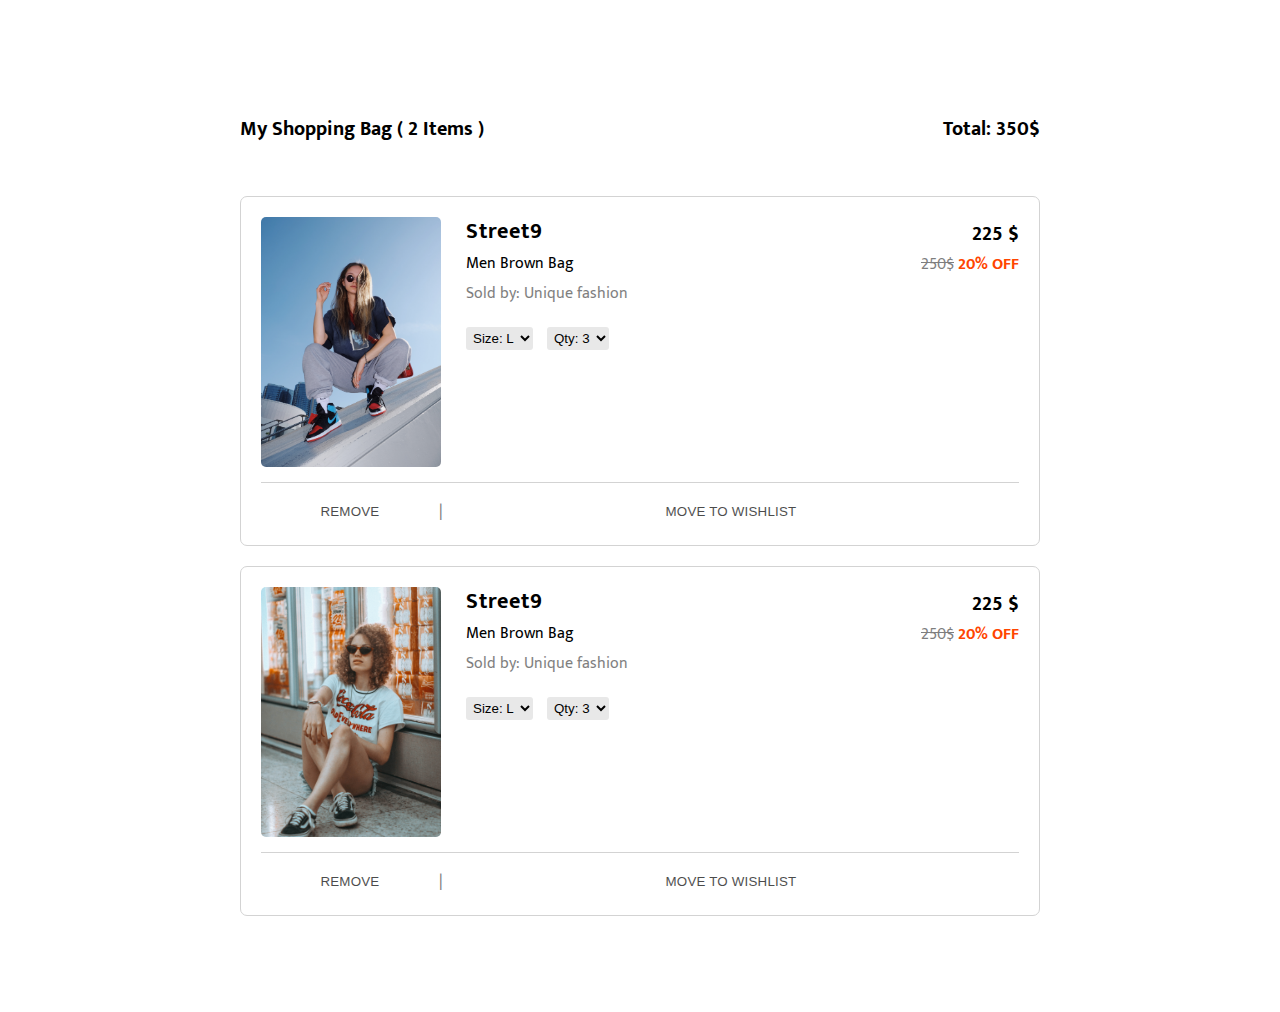
<file: checkout.html>
<!DOCTYPE html>
<html lang="en">
  <head>
    <meta charset="UTF-8" />
    <meta http-equiv="X-UA-Compatible" content="IE=edge" />
    <meta name="viewport" content="width=device-width, initial-scale=1.0" />
    <!-- Google font -->
    <link rel="preconnect" href="https://fonts.googleapis.com" />
    <link rel="preconnect" href="https://fonts.gstatic.com" crossorigin />
    <link
      href="https://fonts.googleapis.com/css2?family=Mukta:wght@200;400;700&display=swap"
      rel="stylesheet"
    />
    <!-- Custom style -->
    <link rel="stylesheet" href="./css/style.css" />
    <link rel="stylesheet" href="./css/checkout.css" />
    <title>Ecommerce</title>
  </head>
  <body>
    <main>
      <section class="checkout">
        <div class="checkout--container">
          <div class="checkout--info">
            <span>My Shopping bag ( 2 items )</span>
            <span>Total: 350$</span>
          </div>
          <div class="checkout--card">
            <div class="card--body">
              <div class="card--box">
                <img
                  src="./assets/pictures/product_1.jpeg"
                  alt="product image"
                  class="card--img"
                />
                <div class="card--product">
                  <strong>Street9</strong>
                  <p>Men Brown Bag</p>
                  <span>Sold by: Unique fashion</span>
                  <div class="product--info">
                    <select name="size" id="size">
                      <option value="L">Size: L</option>
                    </select>
                    <select name="qty" id="qty">
                      <option value="3">Qty: 3</option>
                    </select>
                  </div>
                </div>
              </div>
              <div class="card--price">
                <b>225 $</b>
                <div class="percentage">
                    <del>250$</del> <span>20% OFF</span>
                </div>
              </div>
            </div>
            <div class="line"></div>
            <div class="card--bottom">
                <button>Remove</button>
                <span>|</span>
                <button>Move to Wishlist</button>
            </div>
          </div>
          <div class="checkout--card">
            <div class="card--body">
              <div class="card--box">
                <img
                  src="./assets/pictures/product_2.jpeg"
                  alt="product image"
                  class="card--img"
                />
                <div class="card--product">
                  <strong>Street9</strong>
                  <p>Men Brown Bag</p>
                  <span>Sold by: Unique fashion</span>
                  <div class="product--info">
                    <select name="size" id="size">
                      <option value="L">Size: L</option>
                    </select>
                    <select name="qty" id="qty">
                      <option value="3">Qty: 3</option>
                    </select>
                  </div>
                </div>
              </div>
              <div class="card--price">
                <b>225 $</b>
                <div class="percentage">
                    <del>250$</del> <span>20% OFF</span>
                </div>
              </div>
            </div>
            <div class="line"></div>
            <div class="card--bottom">
                <button>Remove</button>
                <span>|</span>
                <button>Move to Wishlist</button>
            </div>
          </div>
        </div>
      </section>
    </main>
  </body>
</html>
</file>
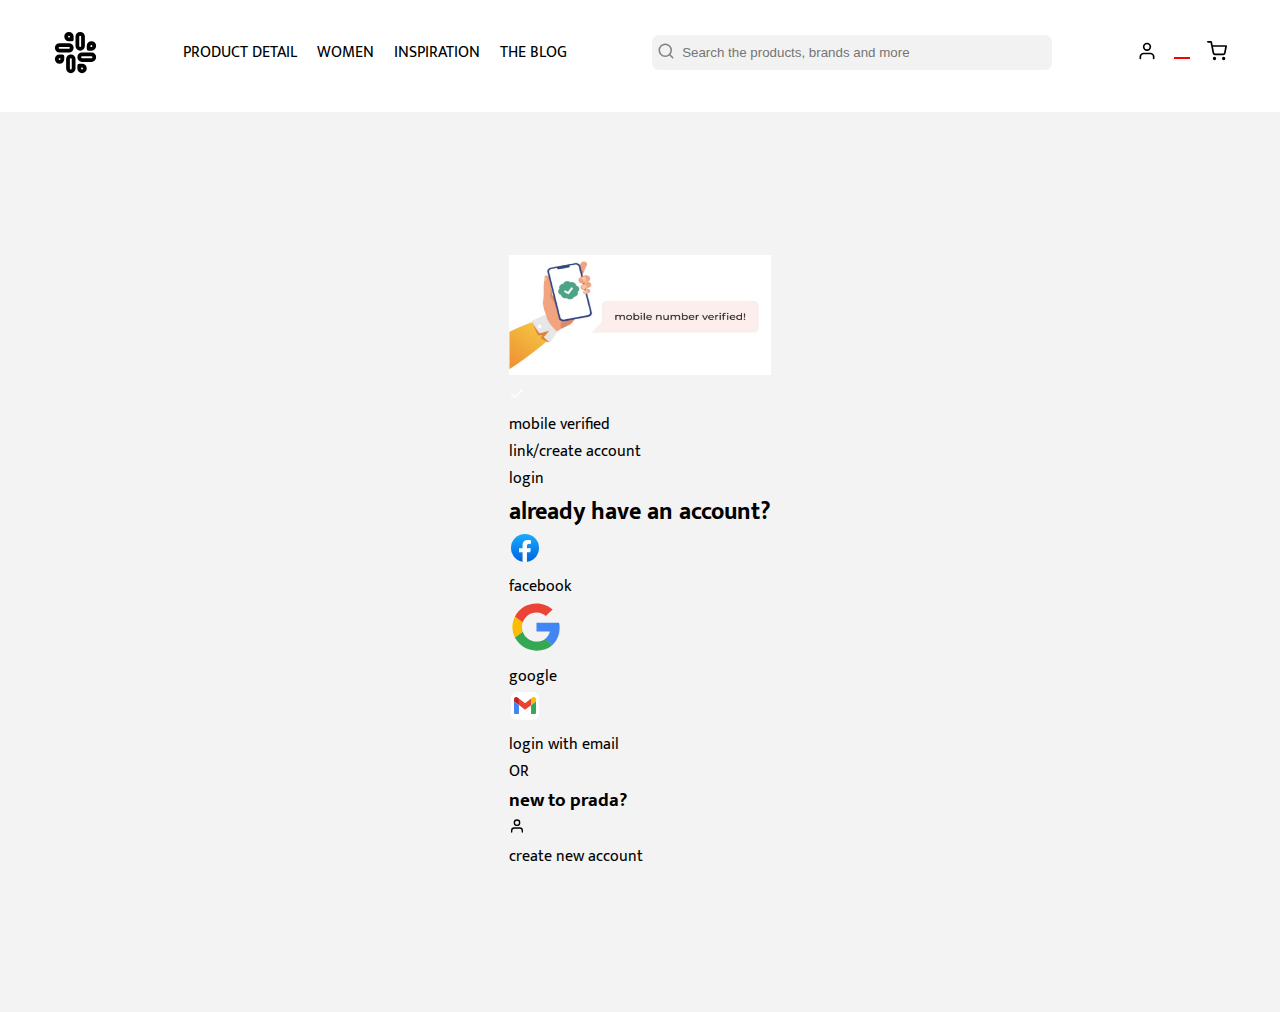
<file: login.html>
<!DOCTYPE html>
<html lang="en">

<head>
  <meta charset="UTF-8" />
  <meta http-equiv="X-UA-Compatible" content="IE=edge" />
  <meta name="viewport" content="width=device-width, initial-scale=1.0" />
  <!-- Google font -->
  <link rel="preconnect" href="https://fonts.googleapis.com" />
  <link rel="preconnect" href="https://fonts.gstatic.com" crossorigin />
  <link href="https://fonts.googleapis.com/css2?family=Mukta:wght@200;400;700&display=swap" rel="stylesheet" />
  <!-- Custom style -->
  <link rel="stylesheet" href="./css/style.css" />
  <link rel="stylesheet" href="./sass/login.css" />
  <title>Ecommerce</title>
</head>

<body>
  <header>
    <div class="container">
      <img class="logo" src="./assets/icons/slack.svg" alt="" />
      <ul class="nav-list">
        <li class="nav-item item1">
          <a href="./product-detail.html" target="_blank">Product detail</a>
        </li>
        <li class="nav-item item2">
          <a href="#">Women</a>
        </li>
        <li class="nav-item item3">
          <a href="#">Inspiration</a>
        </li>
        <li class="nav-item item4">
          <a href="#">The blog</a>
        </li>
      </ul>
      <div class="form-container">
        <form>
          <input type="text" placeholder="Search the products, brands and more" />
          <img class="search-icon" src="./assets/icons/search.svg" alt="Search icon" />
        </form>
      </div>
      <div class="profile-container">
        <ul>
          <li>
            <img class="profile" src="./assets/icons/user.svg" alt="Icon" />
          </li>
          <li>
            <img class="wishlist active" src="./assets/icons/bookmark.svg" alt="Icon" />
          </li>
          <li>
            <img class="bag" src="./assets/icons/shopping-cart.svg" alt="Icon" />
          </li>
        </ul>
      </div>
    </div>
  </header>

  <main>
    <div class="container">
      <div class="card login-card d-none">
        <div class="top"></div>
        <div class="main">
          <div class="head"><span>Login</span> or <span>Signup</span></div>
          <form method="post">
            <div class="phone">
              <span>+994</span>
              <span>|</span>
              <input name="phone" type="text" placeholder="01234567789" />
            </div>
            <input type="submit" value="Continue" />
          </form>
        </div>
      </div>

      <div class="card login-otp  d-none">
        <div class="top"></div>
        <div class="main">
          <div class="head head-otp">
            Verify with OTP <br />
            <span>Sent to 01223456789</span>
          </div>
          <form method="post">
            <div class="otp-container">
              <input name="otp1" type="text" placeholder="5" />
              <input name="otp2" type="text" placeholder="5" />
              <input name="otp3" type="text" placeholder="5" />
              <input name="otp4" type="text" placeholder="5" />
            </div>
          </form>
          <div class="bottom">
            <p>Resend OTP In: <b>00:28</b></p>
            <p>Login in using <a href="#">Password</a></p>
            <p>Having trouble Logging in ? <a href="#">Get Help</a></p>
          </div>
        </div>
      </div>

      <div class="kart login-account ">
        <div class="top">
          <img src="./assets/pictures/Screenshot 2022-11-14 155406.jpg" alt="" width="100%" height="120px">
        </div>
        <div class="main">
          <div class="head">
            <div class="mobile">
              <div class="icon">
                <p class="start">
                  <img class="save" src="./assets/icons/check.svg" alt="">
                </p>
                <p class="solid"></p>
                <p class="link"></p>
                <p class="dashed"></p>
                <p class="son"></p>
              </div>
              <div class="text">
                <p class="opacity">mobile verified</p>
                <p class="center">link/create account</p>
                <p class="opacity">login</p>
              </div>
            </div>
            <div class="sosial">
              <h2>already have an account?</h2>
              <div class="media">
                <img src="./assets/icons/Facebook.svg" alt="">
                <p>facebook</p>
              </div>
              <div class="media">
                <img src="./assets/icons/google.svg" alt="">
                <p>google</p>
              </div>
              <div class="gmail">
                <img src="./assets/icons/gmail.svg" alt="">
                <p>login with email</p>
              </div>
            </div>
            <div class="or">
              <div class="line"></div>
              <p class="line--center">OR</p>
              <div class="line"></div>
            </div>
            
            <div class="new--login">
              <h3>new to prada?</h3>
              <div class="create">
                <img class="user" src="./assets/icons/user (1).svg" alt="">
                <p class="create--text"> create new account</p>
              </div>
            </div>
          </div>
        </div>
      </div>
    </div>
  </main>
</body>

</html>
</file>
<file: css/style.css>
* {
  margin: 0;
  padding: 0;
  box-sizing: border-box;
  text-decoration: none;
  list-style-type: none;
}

body,
html {
  width: 100%;
  height: 100vh;
}

body {
  font-family: "Mukta", sans-serif;
}

header {
  width: 100%;
  position: fixed;
  z-index: 9;
  top: 0;
  background-color: #fff;
}
@media (max-width: 767px) {
  header {
    display: none;
  }
}
@media (max-width: 991px) {
  header {
    display: none;
  }
}
header .container {
  width: 100%;
  height: 100%;
  display: flex;
  justify-content: space-around;
  align-items: center;
  padding: 30px 10px;
}
header .container .logo {
  width: 45px;
}
header .container .nav-list {
  display: flex;
  width: auto;
  justify-content: space-between;
  column-gap: 20px;
}
header .container .nav-list .nav-item a {
  color: #000;
  font-weight: 400;
  text-transform: uppercase;
}
header .container .form-container form {
  position: relative;
}
header .container .form-container form input[type=text] {
  width: 400px;
  height: 35px;
  border: none;
  border-radius: 7px;
  background-color: rgba(211, 211, 211, 0.3019607843);
  padding: 0 30px;
  outline: none;
}
header .container .form-container form .search-icon {
  width: 18px;
  position: absolute;
  left: 5px;
  top: 7px;
}
header .container .profile-container {
  width: 90px;
}
header .container .profile-container ul {
  display: flex;
  justify-content: space-between;
}
header .container .profile-container ul li {
  height: 23px;
  cursor: pointer;
}
.active {
  border-bottom: 2px solid red;
}

main {
  margin-top: 7em;
  background-color: #fff;
}
main .product-detail {
  display: flex;
  flex-direction: column;
  justify-content: center;
  padding: 0 110px;
}
main .product-detail .container {
  text-align: center;
  height: 100%;
  padding: 50px;
}
main .product-detail .container .row {
  width: 100%;
  display: grid;
  grid-template-columns: 2fr 1.5fr;
}
main .product-detail .container .row .left-side {
  display: grid;
  row-gap: 20px;
}
main .product-detail .container .row .left-side .top-row {
  grid-template-columns: 1fr 2fr;
}
main .product-detail .container .row .left-side .bottom-row {
  grid-template-columns: 2fr 1fr;
}
main .product-detail .container .row .left-side .top-row,
main .product-detail .container .row .left-side .bottom-row {
  display: grid;
  column-gap: 20px;
}
main .product-detail .container .row .left-side .top-row img,
main .product-detail .container .row .left-side .bottom-row img {
  width: 100%;
  height: 285px;
  object-fit: cover;
  border-radius: 5px;
}
main .products {
  width: 100%;
  z-index: 1;
}
main .products .row {
  display: flex;
  justify-content: center;
  height: 180px;
  overflow: hidden;
}
main .products .row p {
  width: 75%;
  position: relative;
  opacity: 0.7;
}
@media (max-width: 767px) {
  main .products .row p {
    font-size: 18px;
  }
}
@media (max-width: 767px) {
  main .products .row p::before, main .products .row p::after {
    display: none;
  }
}
main .products .row p::before {
  width: 100px;
  content: "";
  height: 1px;
  background-color: #000;
  opacity: 0.4;
  position: absolute;
  left: 0;
  top: 14px;
  transform: rotate(90deg);
  left: 43%;
  top: -62px;
}
main .products .row p::after {
  width: 100px;
  content: "";
  height: 1px;
  background-color: #000;
  opacity: 0.4;
  position: absolute;
  right: 0;
  top: 14px;
  transform: rotate(90deg);
  right: 47%;
  top: 88px;
}
main .products .container {
  text-align: center;
  height: 100%;
  padding: 50px;
}
main .products .container .title-row {
  display: flex;
  align-items: center;
  justify-content: space-evenly;
}
main .products .container .title-row .line {
  width: 250px;
  background-color: rgba(0, 0, 0, 0.234);
  height: 2px;
  border-radius: 2px;
}
main .products .container .title-row .title-text {
  font-size: 25px;
  font-weight: 700;
  text-transform: uppercase;
}
main .products .container .card {
  width: 350px;
  display: inline-block;
  margin-top: 50px;
  margin-right: 20px;
  position: relative;
}
@media (max-width: 767px) {
  main .products .container .card {
    width: 90%;
  }
}
main .products .container .card--icon {
  position: absolute;
  right: 10px;
  top: 10px;
  background-color: #fff;
  border-radius: 50%;
  padding: 5px;
  cursor: pointer;
  transition: all 0.35s linear;
}
main .products .container .card--icon:hover {
  transform: scale(1.2);
}
main .products .container .card:last-child {
  margin-right: 0;
}
main .products .container .card--image {
  width: 100%;
  height: 350px;
  object-fit: cover;
  border-radius: 10px;
  cursor: pointer;
  transition: all 0.35s linear;
}
main .products .container .card--image:hover {
  opacity: 0.7;
}
main .products .container .card--info {
  display: flex;
  justify-content: space-between;
}
main .products .container .card--text {
  opacity: 0.6;
}
main .banner {
  width: 100%;
  height: 400px;
  position: relative;
  overflow: hidden;
  clip-path: inset(0);
}
main .banner .img-item {
  object-fit: cover;
  position: fixed;
  left: 0;
  top: 0;
  width: 100%;
  height: 100%;
}
main .banner .img-box {
  width: 100%;
  height: 100vh;
}
main .banner-info {
  width: 250px;
  position: absolute;
  top: 41%;
  left: 90px;
  color: #fff;
  z-index: 14;
}
main .banner-text {
  letter-spacing: 1px;
  line-height: 25px;
  margin-bottom: 25px;
}
main .banner-btn {
  background: #363636;
  border-radius: 10px;
  padding: 5px 10px;
  color: #fff;
  text-decoration: none;
}

footer {
  padding: 30px 70px;
  background-color: #000;
  color: #fff;
}
@media (max-width: 767px) {
  footer {
    display: none;
  }
}
footer #top {
  width: 100%;
  display: flex;
}
footer #top table {
  width: 70%;
}
footer #top table tr th {
  text-align: left;
  width: 100px;
  padding-bottom: 10px;
}
footer #top table tr td a {
  text-decoration: none;
  color: #fff;
  opacity: 0.7;
  font-weight: 100;
}
footer #top .form {
  width: 30%;
  margin-top: 10px;
}
footer #top .form--email {
  background-color: transparent;
  opacity: 0.7;
  font-weight: 100;
  font-size: 18px;
  border: none;
  border-bottom: 1px solid rgba(255, 255, 255, 0.4);
}
footer #top .form--submit {
  border-radius: 8px;
  background-color: orangered;
  font-weight: 400;
  border: none;
  color: #fff;
  cursor: pointer;
}
footer #top .form p {
  max-width: 200px;
  opacity: 0.7;
  font-weight: 100;
}
footer #top .form input {
  width: 225px;
  height: 40px;
  margin-bottom: 10px;
  outline: none;
  margin-top: 10px;
}

.box .lists {
  display: flex;
  column-gap: 7px;
  list-style-type: none;
}
.box .lists .item {
  color: #fff;
  opacity: 0.7;
  font-weight: 100;
}
.box .lists .breadcrumb-item {
  color: #000;
}

.d-none {
  display: none;
}

@keyframes text-animation {
  from {
    top: 0px;
  }
  to {
    top: 75px;
  }
}
.slide-bottom {
  animation-timing-function: linear;
  animation-duration: 2s;
  animation-iteration-count: infinite;
}

@keyframes slide-bottom {
  0% {
    transform: translateY(0);
  }
  100% {
    transform: translateY(100px);
  }
}/*# sourceMappingURL=style.css.map */
</file>
<file: css/checkout.css>
main {
  width: 100%;
  height: 100vh;
}
main .checkout {
  width: 100%;
  height: 100%;
}
main .checkout--container {
  width: 100%;
  height: 100%;
  display: flex;
  flex-direction: column;
  align-items: center;
  row-gap: 20px;
}
main .checkout--info {
  width: 800px;
  display: flex;
  justify-content: space-between;
  text-transform: capitalize;
  font-weight: 700;
  font-size: 20px;
  margin-bottom: 1.5em;
}
main .checkout--card {
  width: 800px;
  border: 1px solid lightgrey;
  border-radius: 7px;
  padding: 20px;
}
main .checkout--card .card--product {
  line-height: 30px;
}
main .checkout--card .card--body {
  display: flex;
  justify-content: space-between;
}
main .checkout--card .card--body .card--img {
  width: 180px;
  height: 250px;
  border-radius: 5px;
  object-fit: cover;
}
main .checkout--card .card--body .card--box {
  display: flex;
  column-gap: 25px;
}
main .checkout--card .card--body .card--box strong {
  font-size: 22px;
  letter-spacing: 1px;
}
main .checkout--card .card--body .card--box span {
  opacity: 0.5;
}
main .checkout--card .card--body .card--box .product--info {
  margin-top: 15px;
}
main .checkout--card .card--body .card--box .product--info select {
  border: none;
  background-color: rgba(128, 128, 128, 0.1803921569);
  padding: 3px;
  outline: none;
  border-radius: 3px;
  margin-right: 10px;
}
main .checkout--card .card--body .card--box .product--info select:last-child {
  margin-right: 0;
}
main .checkout--card .card--body .card--price {
  text-align: right;
}
main .checkout--card .card--body .card--price b {
  font-size: 20px;
}
main .checkout--card .card--body .card--price .percentage del {
  text-decoration: line-through;
  opacity: 0.5;
}
main .checkout--card .card--body .card--price .percentage span {
  font-weight: 700;
  color: orangered;
}
main .checkout--card .line {
  width: 100%;
  height: 1px;
  background-color: lightgrey;
  margin: 15px 0;
}
main .checkout--card .card--bottom {
  display: flex;
}
main .checkout--card .card--bottom span {
  color: grey;
}
main .checkout--card .card--bottom button {
  width: 234px;
  border: none;
  background-color: transparent;
  text-transform: uppercase;
  opacity: 0.7;
  letter-spacing: 0.2px;
  cursor: pointer;
}
main .checkout--card .card--bottom button:last-child {
  width: 100%;
}

/* Extra small devices (phones, 600px and down) */
@media only screen and (max-width: 600px) {
  main .checkout--container {
    padding: 0 10px;
  }
  main .checkout--info {
    width: 100%;
    font-size: 16px;
  }
  main .checkout--card {
    width: 100%;
  }
  main .card--price {
    margin-top: 10px;
    text-align: left !important;
  }
  main .card--price b {
    font-size: 16px !important;
  }
  main .product--info {
    display: flex;
  }
  main .percentage {
    font-size: 14px !important;
  }
  main .card--body {
    flex-direction: column;
  }
  main .card--product {
    line-height: 25px !important;
    font-size: 14px !important;
  }
  main .card--product strong {
    font-size: 15px !important;
  }
}
/* Small devices (portrait tablets and large phones, 600px and up) */
/* Medium devices (landscape tablets, 768px and up) */
/* Large devices (laptops/desktops, 992px and up) */
/* Extra large devices (large laptops and desktops, 1200px and up) *//*# sourceMappingURL=checkout.css.map */
</file>
<file: sass/login.css>
d-none {
  display: none !important;
}

a {
  text-decoration: none;
}

main {
  width: 100%;
  height: 100vh;
  background-color: rgba(211, 211, 211, 0.2784313725);
}
main .container {
  display: flex;
  justify-content: center;
  align-items: center;
  height: 100%;
}
main .container .card {
  width: 350px;
  height: 450px;
  border-radius: 5px;
  box-shadow: -1px 7px 12px rgba(128, 128, 128, 0.5294117647);
}
main .container .card .top {
  width: 100%;
  height: 100px;
  background-color: rgba(255, 192, 203, 0.4235294118);
}
main .container .card .main {
  width: 100%;
  padding: 40px 30px;
  display: flex;
  flex-direction: column;
  justify-content: center;
  row-gap: 20px;
}
main .container .card .main .head {
  color: rgb(139, 138, 138);
}
main .container .card .main .head span {
  color: #000;
  font-size: 22px;
  font-weight: 400;
}
main .container .card .main .head-otp {
  color: #000 !important;
  font-size: 22px;
  text-transform: capitalize;
  line-height: 23px;
}
main .container .card .main .head-otp > span {
  color: #8f8a8a;
  font-size: 14px;
}
main .container .card .main .bottom {
  text-transform: capitalize;
  color: #8f8a8a;
  line-height: 40px;
}
main .container .card .main .bottom a {
  color: orangered;
  font-weight: 700;
}
main .container .card .main .bottom b {
  color: #000;
}
main .container .card .main form .otp-container {
  display: flex;
  -moz-column-gap: 7px;
       column-gap: 7px;
}
main .container .card .main form .otp-container input[type=text] {
  width: 45px;
  border-radius: 10px;
  height: 45px;
  border: 1px solid;
  outline: none;
  border-color: lightgrey;
  font-size: 20px;
  padding: 5px;
  text-align: center;
}
main .container .card .main form .phone {
  border: 1px solid rgba(0, 0, 0, 0.284);
  border-radius: 5px;
  padding: 5px;
  font-size: 14px;
  margin-bottom: 15px;
}
main .container .card .main form .phone span {
  margin-right: 5px;
  opacity: 0.5;
}
main .container .card .main form .phone input[type=text] {
  border: none;
  outline: none;
  background-color: transparent;
  color: #000;
}
main .container .card .main form input[type=submit] {
  width: 100%;
  border-radius: 5px;
  background-color: orangered;
  opacity: 0.7;
  font-weight: 700;
  color: #fff;
  text-align: center;
  padding: 10px 0;
  border: none;
  cursor: pointer;
  transition: all 0.35s linear;
}
main .container .card .main form input[type=submit]:hover {
  opacity: 1;
}/*# sourceMappingURL=login.css.map */
</file>
